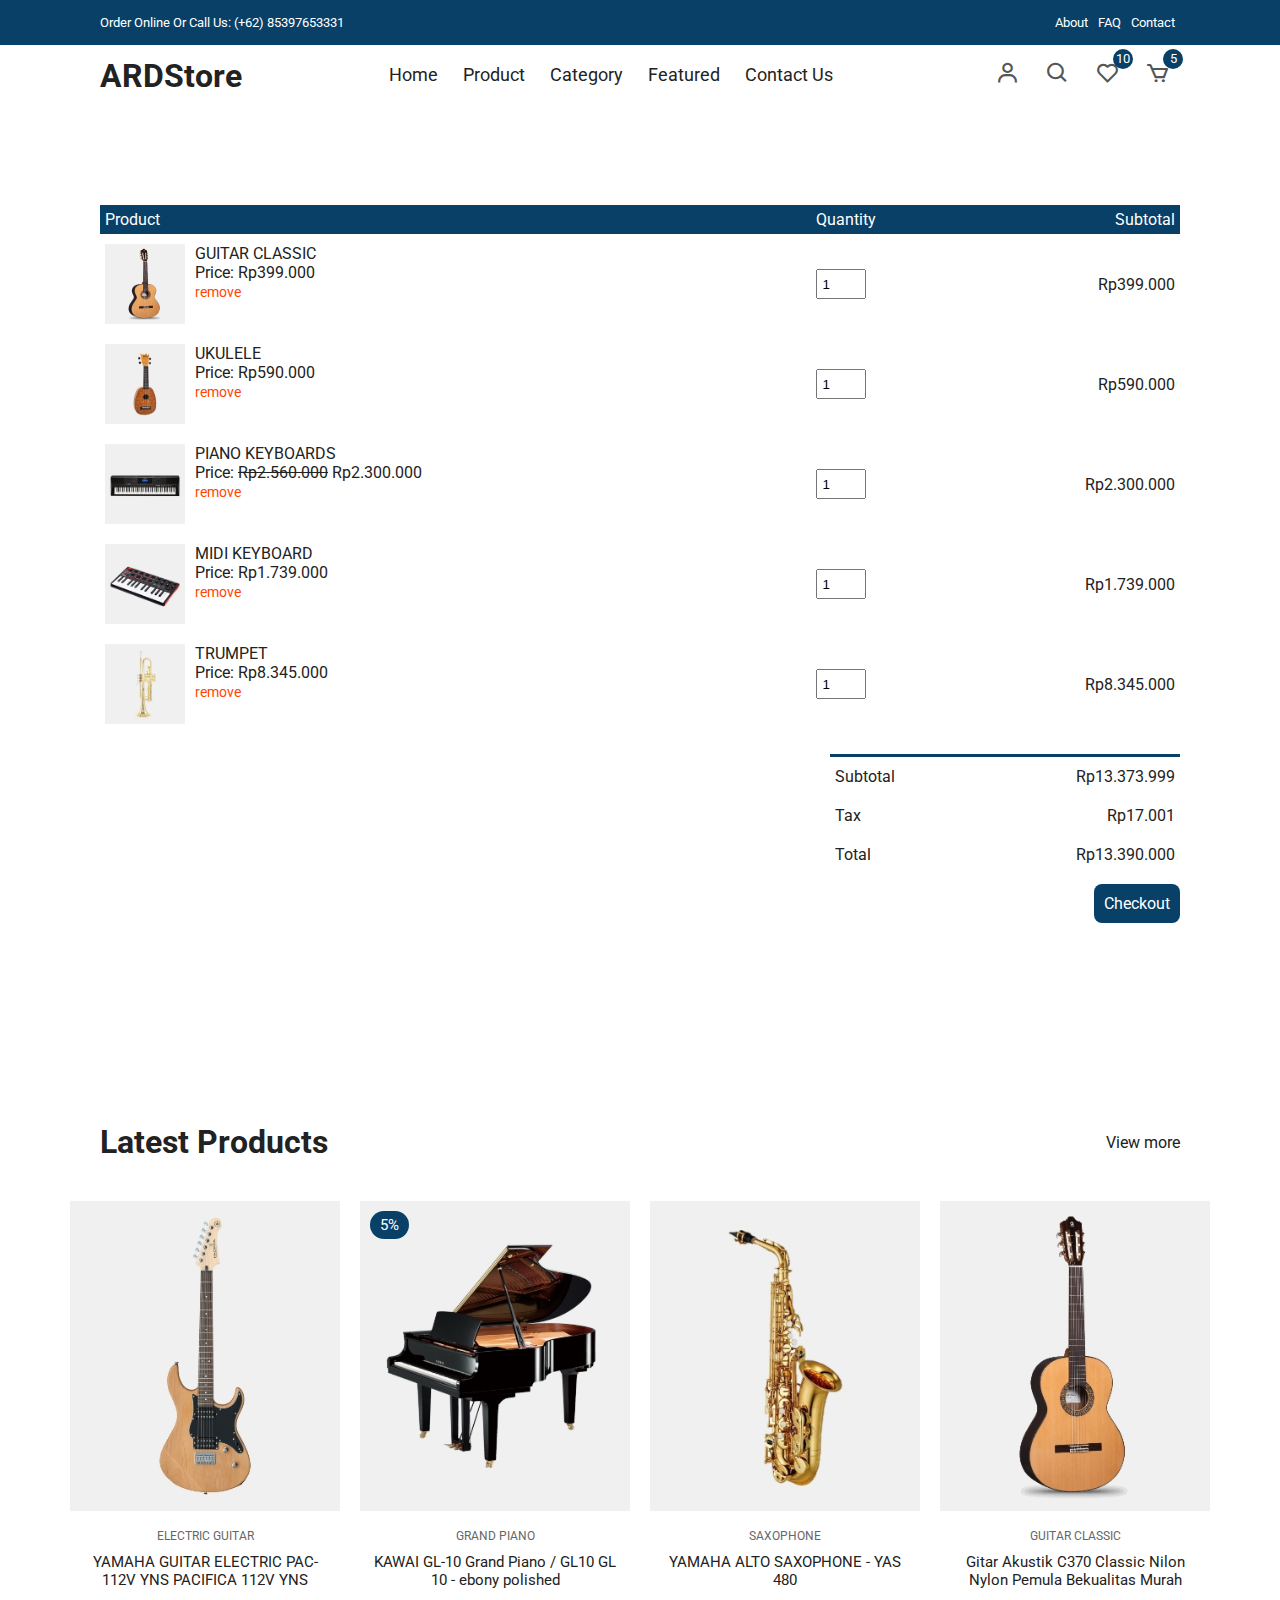
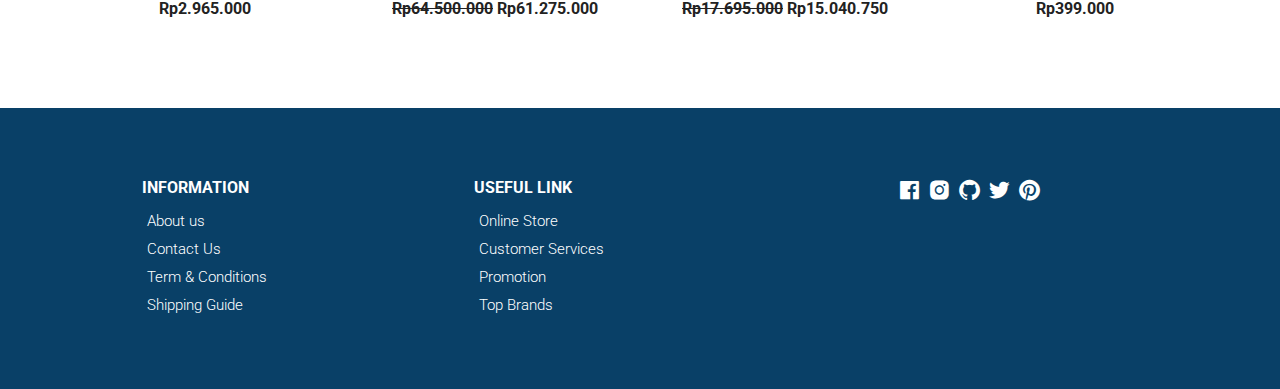
<file: cart.html>
<!DOCTYPE html>
<html lang="en">
  <head>
    <meta charset="UTF-8" />
    <meta name="viewport" content="width=device-width, initial-scale=1.0" />
    <title>Your Cart</title>

    <!-- Box icons -->
    <link
      rel="stylesheet"
      href="https://cdn.jsdelivr.net/npm/boxicons@latest/css/boxicons.min.css"
    />

    <!-- Custom StyleSheet -->
    <link rel="stylesheet" href="./css/styles.css" />

  </head>
  <body>

    <!-- Header -->

    <header class="header" id="header">

      <!-- Top Nav -->
      <div class="top-nav">
        <div class="container d-flex">
          <p>Order Online Or Call Us: (+62) 85397653331</p>
          <ul class="d-flex">
            <li><a href="#">About</a></li>
            <li><a href="#">FAQ</a></li>
            <li><a href="index.html">Contact</a></li>
          </ul>
        </div>
      </div>
      <div class="navigation">
      <div class="nav-center container d-flex">
        <a href="" class="logo"><h1>ARDStore</h1></a>
      
        <!-- Navbar -->
          <ul class="nav-list d-flex">
            <li class="nav-item">
              <a href="index.html" class="nav-link">Home</a>
            </li>
            <li class="nav-item">
              <a href="product.html" class="nav-link">Product</a>
            </li>
            <li class="nav-item">
            <a href="index.html" class="nav-link">Category</a>
            </li>
            <li class="nav-item">
              <a href="index.html" class="nav-link">Featured</a>
            </li>
            <li class="nav-item">
              <a href="index.html" class="nav-link">Contact Us</a>
            </li>

        <!-- Responsive Navbar Notif -->
            <li class="icons d-flex">
            <a href="login.html" class="icon">
              <i class="bx bx-user"></i>
            </a>
            <div class="icon">
              <i class="bx bx-search"></i>
            </div>
            <div class="icon">
              <i class="bx bx-heart"></i>
              <span class="d-flex">10</span>
            </div>
            <a href="cart.html" class="icon">
              <i class="bx bx-cart"></i>
              <span class="d-flex">5</span>
            </a>
          </li>
          </ul>

        <!-- Navbar Notif -->
          <div class="icons d-flex">
            <a href="login.html" class="icon">
              <i class="bx bx-user"></i>
            </a>
            <div class="icon">
              <i class="bx bx-search"></i>
            </div>
            <div class="icon">
              <i class="bx bx-heart"></i>
              <span class="d-flex">10</span>
            </div>
            <a href="cart.html" class="icon">
              <i class="bx bx-cart"></i>
              <span class="d-flex">5</span>
            </a>
          </div>

        <!-- Rensponsif Navbar Notif Pindah Ke Kiri -->
          <div class="hamburger">
            <i class="bx bx-menu-alt-left"></i>
          </div>
        </div>
      </div>



    <!-- Cart Items -->

    <div class="container cart">
      <table>
        <tr>
          <th>Product</th>
          <th>Quantity</th>
          <th>Subtotal</th>
        </tr>
        <tr>
          <td>
            <div class="cart-info">
              <img src="./images/product-2.jpg" alt="" />
              <div>
                <p>GUITAR CLASSIC</p>
                <span>Price: Rp399.000</span> <br />
                <a href="#">remove</a>
              </div>
            </div>
          </td>
          <td><input type="number" value="1" min="1" /></td>
          <td>Rp399.000</td>
        </tr>
        <tr>
          <td>
            <div class="cart-info">
              <img src="./images/product-3.jpg" alt="" />
              <div>
                <p>UKULELE</p>
                <span>Price: Rp590.000</span> <br />
                <a href="#">remove</a>
              </div>
            </div>
          </td>
          <td><input type="number" value="1" min="1" /></td>
          <td>Rp590.000</td>
        </tr>
        <tr>
          <td>
            <div class="cart-info">
              <img src="./images/product-4.jpg" alt="" />
              <div>
                <p>PIANO KEYBOARDS</p>
                <span>Price: <s>Rp2.560.000</s> Rp2.300.000</span> <br />
                <a href="#">remove</a>
              </div>
            </div>
          </td>
          <td><input type="number" value="1" min="1" /></td>
          <td>Rp2.300.000</td>
        </tr>
        <tr>
          <td>
            <div class="cart-info">
              <img src="./images/product-6.jpg" alt="" />
              <div>
                <p>MIDI KEYBOARD</p>
                <span>Price: Rp1.739.000</span> <br />
                <a href="#">remove</a>
              </div>
            </div>
          </td>
          <td><input type="number" value="1" min="1" /></td>
          <td>Rp1.739.000</td>
        </tr>
        <tr>
          <td>
            <div class="cart-info">
              <img src="./images/product-8.jpg" alt="" />
              <div>
                <p>TRUMPET</p>
                <span>Price: Rp8.345.000</span> <br />
                <a href="#">remove</a>
              </div>
            </div>
          </td>
          <td><input type="number" value="1" min="1" /></td>
          <td>Rp8.345.000</td>
        </tr>
      </table>
      <div class="total-price">
        <table>
          <tr>
            <td>Subtotal</td>
            <td>Rp13.373.999</td>
          </tr>
          <tr>
            <td>Tax</td>
            <td>Rp17.001</td>
          </tr>
          <tr>
            <td>Total</td>
            <td>Rp13.390.000</td>
          </tr>
        </table>
        <a href="#" class="checkout btn">Checkout</a>
      </div>
    </div>



    <!-- Latest Products -->

    <section class="section featured">
      <div class="top container">
        <h1>Latest Products</h1>
        <a href="#" class="view-more">View more</a>
      </div>
      <div class="product-center container">
        <div class="product-item">
          <div class="overlay">
            <a href="" class="product-thumb">
              <img src="./images/product-1.jpg" alt="" />
            </a>
          </div>
          <div class="product-info">
            <span>ELECTRIC GUITAR</span>
            <a href="productDetails.html">YAMAHA GUITAR ELECTRIC PAC-112V YNS PACIFICA 112V YNS</a>
            <h4>Rp2.965.000</h4>
          </div>
          <ul class="icons">
            <li><i class="bx bx-heart"></i></li>
            <li><i class="bx bx-search"></i></li>
            <li><i class="bx bx-cart"></i></li>
          </ul>
        </div>
        <div class="product-item">
          <div class="overlay">
            <a href="" class="product-thumb">
              <img src="./images/product-5.jpg" alt="" />
            </a>
            <span class="discount">5%</span>
          </div>
          <div class="product-info">
            <span>GRAND PIANO</span>
            <a href="">KAWAI GL-10 Grand Piano / GL10 GL 10 - ebony polished</a>
            <h4> <s>Rp64.500.000</s> Rp61.275.000</h4>
          </div>
          <ul class="icons">
            <li><i class="bx bx-heart"></i></li>
            <li><i class="bx bx-search"></i></li>
            <li><i class="bx bx-cart"></i></li>
          </ul>
        </div>
        <div class="product-item">
          <div class="overlay">
            <a href="" class="product-thumb">
              <img src="./images/product-7.jpg" alt="" />
            </a>
          </div>
          <div class="product-info">
            <span>SAXOPHONE</span>
            <a href="">YAMAHA ALTO SAXOPHONE - YAS 480</a>
            <h4> <s>Rp17.695.000</s> Rp15.040.750</h4>
          </div>
          <ul class="icons">
            <li><i class="bx bx-heart"></i></li>
            <li><i class="bx bx-search"></i></li>
            <li><i class="bx bx-cart"></i></li>
          </ul>
        </div>
        <div class="product-item">
          <div class="overlay">
            <a href="" class="product-thumb">
              <img src="./images/product-2.jpg" alt="" />
            </a>
          </div>
          <div class="product-info">
            <span>GUITAR CLASSIC</span>
            <a href="">Gitar Akustik C370 Classic Nilon Nylon Pemula Bekualitas Murah</a>
            <h4>Rp399.000</h4>
          </div>
          <ul class="icons">
            <li><i class="bx bx-heart"></i></li>
            <li><i class="bx bx-search"></i></li>
            <li><i class="bx bx-cart"></i></li>
          </ul>
        </div>
      </div>
    </section>



    <!-- Footer -->

    <footer class="footer">
      <div class="row">
        <div class="col d-flex">
          <h4>INFORMATION</h4>
          <a href="index.html">About us</a>
          <a href="index.html">Contact Us</a>
          <a href="index.html">Term & Conditions</a>
          <a href="index.html">Shipping Guide</a>
        </div>
        <div class="col d-flex">
          <h4>USEFUL LINK</h4>
          <a href="index.html">Online Store</a>
          <a href="index.html">Customer Services</a>
          <a href="index.html">Promotion</a>
          <a href="index.html">Top Brands</a>
        </div>
        <div class="col d-flex">
          <span><i class='bx bxl-facebook-square'></i></span>
          <span><i class='bx bxl-instagram-alt' ></i></span>
          <span><i class='bx bxl-github' ></i></span>
          <span><i class='bx bxl-twitter' ></i></span>
          <span><i class='bx bxl-pinterest' ></i></span>
        </div>
      </div>
    </footer>



    <!-- Script Responsive Header -->
    <script src="./js/index.js"></script>

  </body>
</html>
</file>
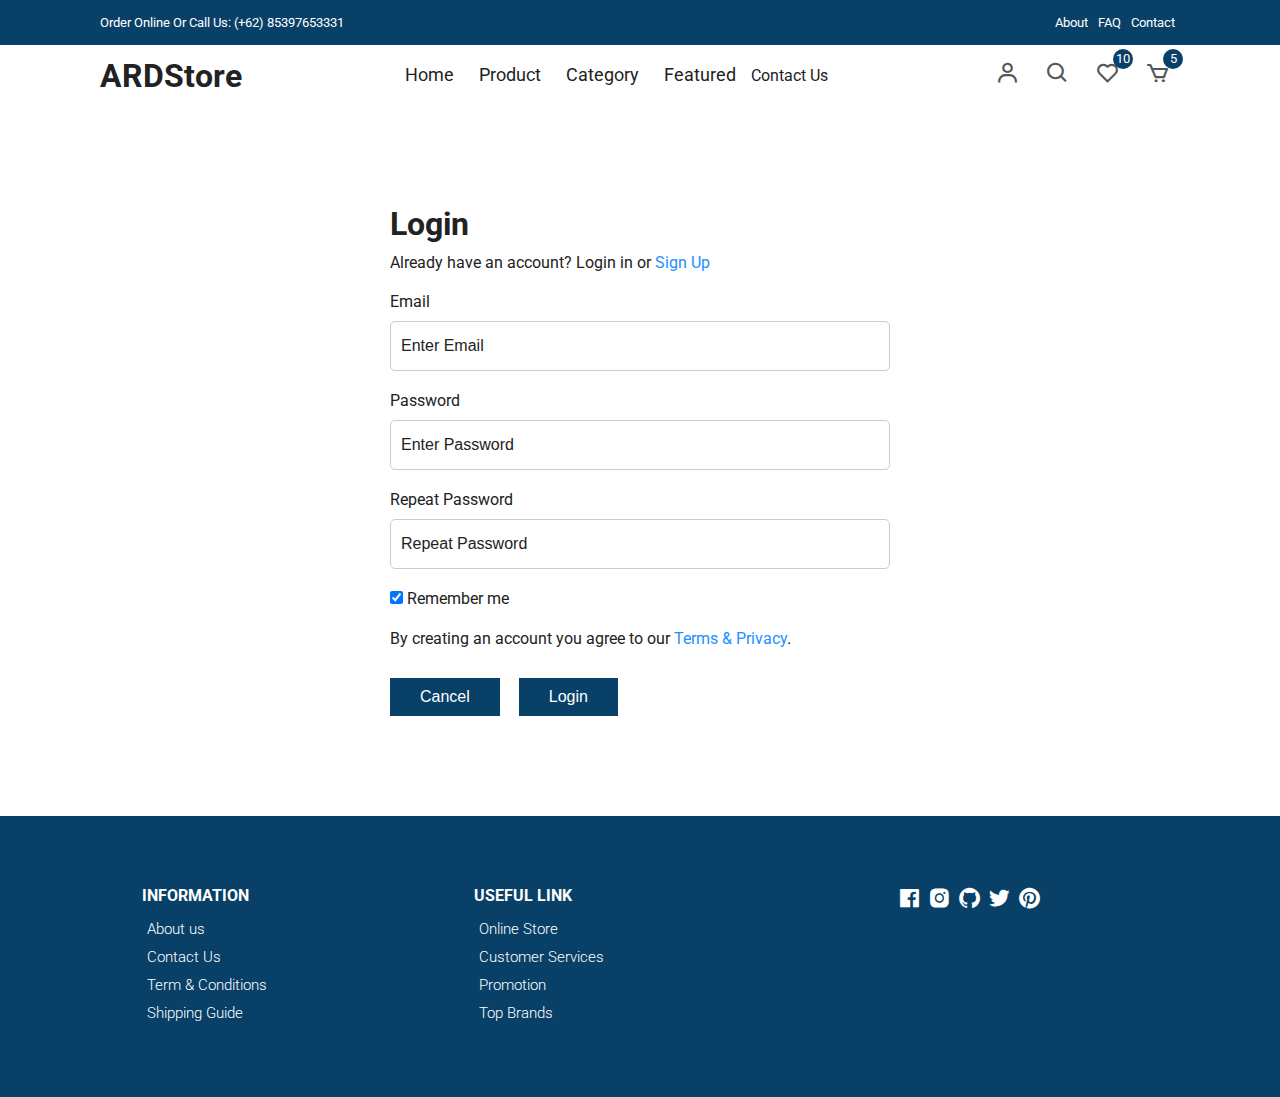
<file: login.html>
<!DOCTYPE html>
<html lang="en">
  <head>
    <meta charset="UTF-8" />
    <meta name="viewport" content="width=device-width, initial-scale=1.0" />
    <title>Login Account</title>

    <!-- Box icons -->
    <link
      rel="stylesheet"
      href="https://cdn.jsdelivr.net/npm/boxicons@latest/css/boxicons.min.css"
    />

    <!-- Custom StyleSheet -->
    <link rel="stylesheet" href="./css/styles.css" />

  </head>
  <body>
    
    <!-- Header -->

    <header class="header" id="header">

      <!-- Top Nav -->
      <div class="top-nav">
        <div class="container d-flex">
          <p>Order Online Or Call Us: (+62) 85397653331</p>
          <ul class="d-flex">
            <li><a href="#">About</a></li>
            <li><a href="#">FAQ</a></li>
            <li><a href="index.html">Contact</a></li>
          </ul>
        </div>
      </div>
      <div class="navigation">
      <div class="nav-center container d-flex">
        <a href="" class="logo"><h1>ARDStore</h1></a>
      
        <!-- Navbar -->
          <ul class="nav-list d-flex">
            <li class="nav-item">
              <a href="index.html" class="nav-link">Home</a>
            </li>
            <li class="nav-item">
              <a href="product.html" class="nav-link">Product</a>
            </li>
            <li class="nav-item">
            <a href="index.html" class="nav-link">Category</a>
            </li>
            <li class="nav-item">
              <a href="index.html" class="nav-link">Featured</a>
            </li>
            <li class="nav-item">
              <a href="index.html"nav-link">Contact Us</a>
            </li>

        <!-- Responsive Navbar Notif -->
            <li class="icons d-flex">
            <a href="login.html" class="icon">
              <i class="bx bx-user"></i>
            </a>
            <div class="icon">
              <i class="bx bx-search"></i>
            </div>
            <div class="icon">
              <i class="bx bx-heart"></i>
              <span class="d-flex">10</span>
            </div>
            <a href="cart.html" class="icon">
              <i class="bx bx-cart"></i>
              <span class="d-flex">5</span>
            </a>
          </li>
          </ul>

        <!-- Navbar Notif -->
          <div class="icons d-flex">
            <a href="login.html" class="icon">
              <i class="bx bx-user"></i>
            </a>
            <div class="icon">
              <i class="bx bx-search"></i>
            </div>
            <div class="icon">
              <i class="bx bx-heart"></i>
              <span class="d-flex">10</span>
            </div>
            <a href="cart.html" class="icon">
              <i class="bx bx-cart"></i>
              <span class="d-flex">5</span>
            </a>
          </div>

        <!-- Rensponsif Navbar Notif Pindah Ke Kiri -->
          <div class="hamburger">
            <i class="bx bx-menu-alt-left"></i>
          </div>
        </div>
      </div>



    <!-- Login -->
    
    <div class="container">
      <div class="login-form">
        <form action="">
          <h1>Login</h1>
          <p>
            Already have an account? Login in or
            <a href="signup.html">Sign Up</a>
          </p>

          <label for="email">Email</label>
          <input type="text" placeholder="Enter Email" name="email" required />

          <label for="psw">Password</label>
          <input
            type="password"
            placeholder="Enter Password"
            name="psw"
            required
          />

          <label for="psw-repeat">Repeat Password</label>
          <input
            type="password"
            placeholder="Repeat Password"
            name="psw-repeat"
            required
          />

          <label>
            <input
              type="checkbox"
              checked="checked"
              name="remember"
              style="margin-bottom: 15px"
            />
            Remember me
          </label>

          <p>
            By creating an account you agree to our
            <a href="#">Terms & Privacy</a>.
          </p>

          <div class="buttons">
            <button type="button" class="cancelbtn">Cancel</button>
            <button type="submit" class="signupbtn">Login</button>
          </div>
        </form>
      </div>
    </div>



    <!-- Footer -->

    <footer class="footer">
      <div class="row">
        <div class="col d-flex">
          <h4>INFORMATION</h4>
          <a href="index.html">About us</a>
          <a href="index.html">Contact Us</a>
          <a href="index.html">Term & Conditions</a>
          <a href="index.html">Shipping Guide</a>
        </div>
        <div class="col d-flex">
          <h4>USEFUL LINK</h4>
          <a href="index.html">Online Store</a>
          <a href="index.html">Customer Services</a>
          <a href="index.html">Promotion</a>
          <a href="index.html">Top Brands</a>
        </div>
        <div class="col d-flex">
          <span><i class='bx bxl-facebook-square'></i></span>
          <span><i class='bx bxl-instagram-alt' ></i></span>
          <span><i class='bx bxl-github' ></i></span>
          <span><i class='bx bxl-twitter' ></i></span>
          <span><i class='bx bxl-pinterest' ></i></span>
        </div>
      </div>
    </footer>


    <!-- Custom Script -->
    <script src="./js/index.js"></script>

  </body>
</html>
</file>
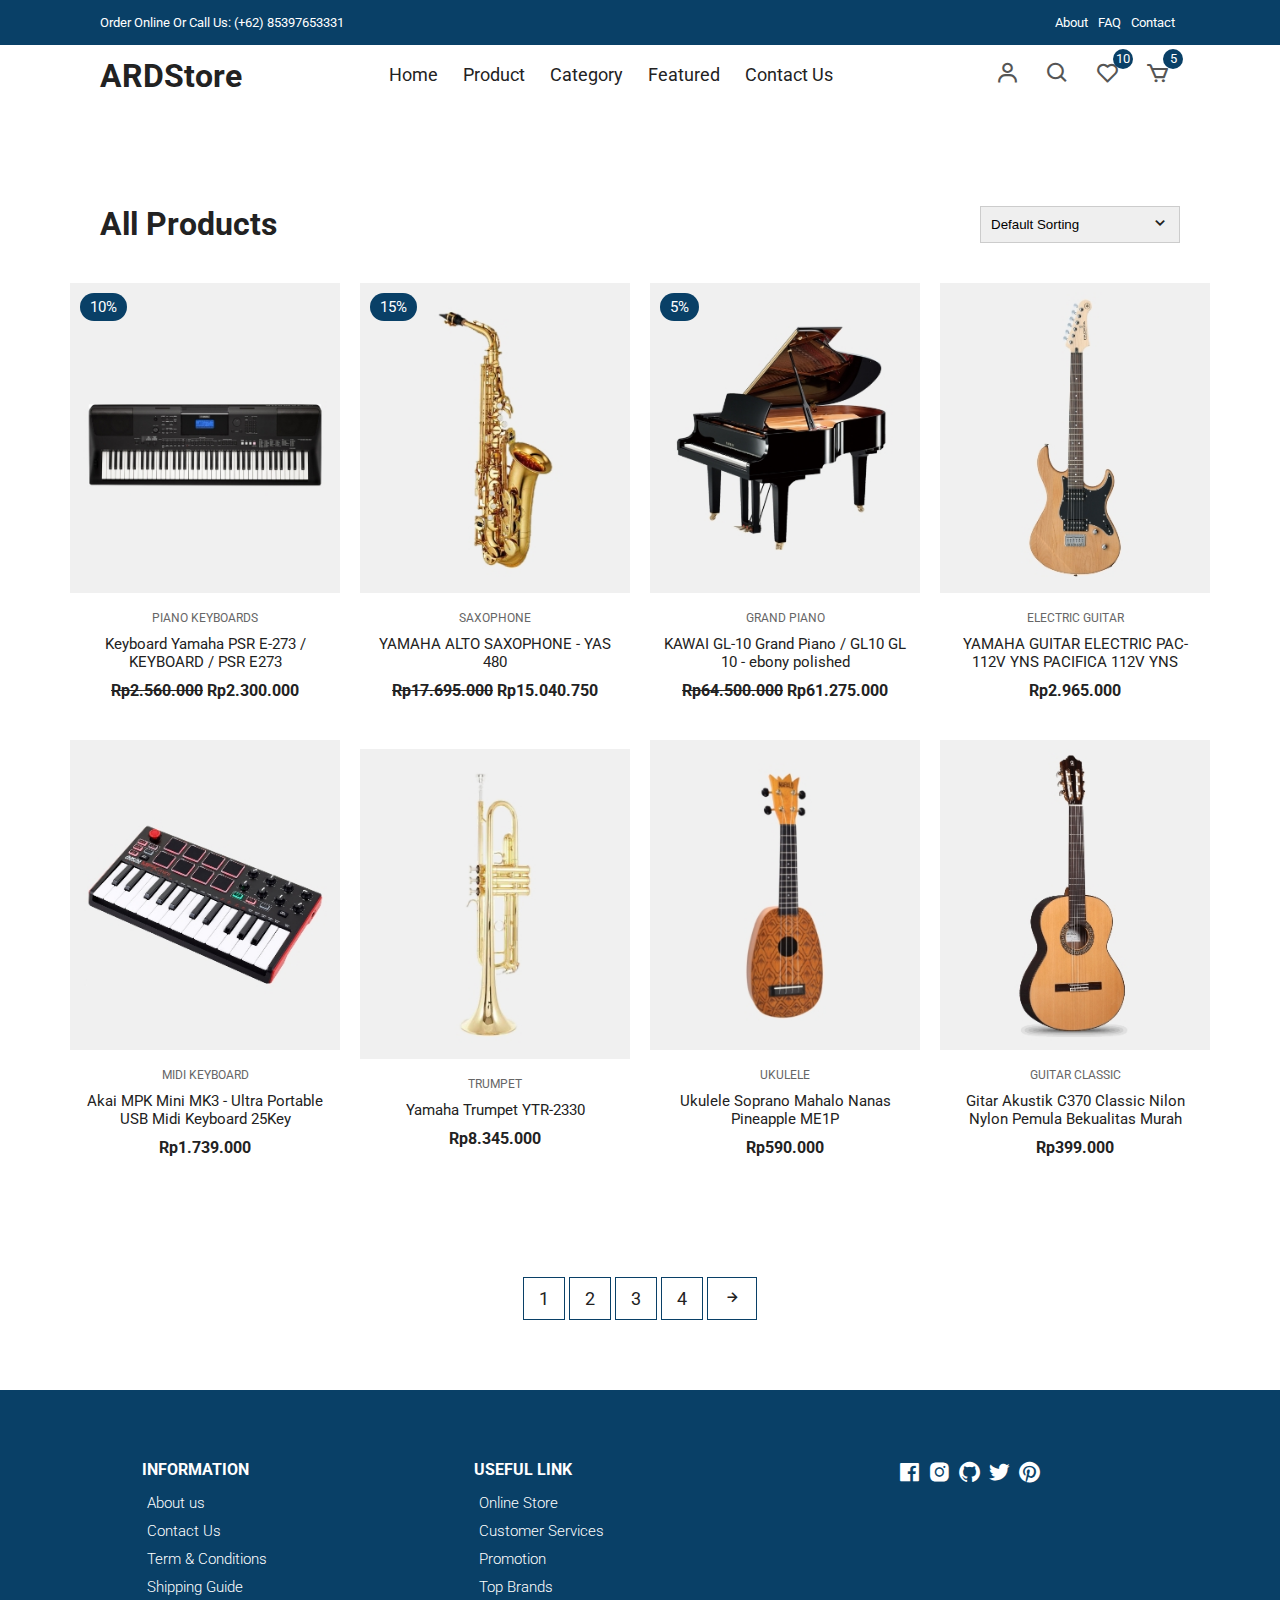
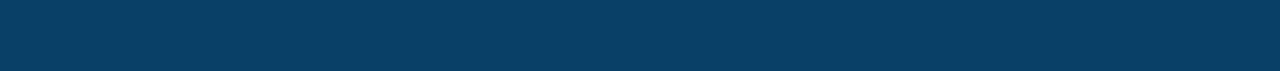
<file: product.html>
<!DOCTYPE html>
<html lang="en">
  <head>
    <meta charset="UTF-8" />
    <meta name="viewport" content="width=device-width, initial-scale=1.0" />
    <title>Product Us</title>

    <!-- Box icons -->
    <link
      rel="stylesheet"
      href="https://cdn.jsdelivr.net/npm/boxicons@latest/css/boxicons.min.css"
    />

    <!-- Custom StyleSheet -->
    <link rel="stylesheet" href="./css/styles.css" />

  </head>
  <body>
    
    <!-- Header -->

    <header class="header" id="header">

      <!-- Top Nav -->
      <div class="top-nav">
        <div class="container d-flex">
          <p>Order Online Or Call Us: (+62) 85397653331</p>
          <ul class="d-flex">
            <li><a href="#">About</a></li>
            <li><a href="#">FAQ</a></li>
            <li><a href="index.html">Contact</a></li>
          </ul>
        </div>
      </div>
      <div class="navigation">
      <div class="nav-center container d-flex">
        <a href="" class="logo"><h1>ARDStore</h1></a>
      
        <!-- Navbar -->
          <ul class="nav-list d-flex">
            <li class="nav-item">
              <a href="index.html" class="nav-link">Home</a>
            </li>
            <li class="nav-item">
              <a href="product.html" class="nav-link">Product</a>
            </li>
            <li class="nav-item">
            <a href="index.html" class="nav-link">Category</a>
            </li>
            <li class="nav-item">
              <a href="index.html" class="nav-link">Featured</a>
            </li>
            <li class="nav-item">
              <a href="index.html" class="nav-link">Contact Us</a>
            </li>

        <!-- Responsive Navbar Notif -->
            <li class="icons d-flex">
            <a href="login.html" class="icon">
              <i class="bx bx-user"></i>
            </a>
            <div class="icon">
              <i class="bx bx-search"></i>
            </div>
            <div class="icon">
              <i class="bx bx-heart"></i>
              <span class="d-flex">10</span>
            </div>
            <a href="cart.html" class="icon">
              <i class="bx bx-cart"></i>
              <span class="d-flex">5</span>
            </a>
          </li>
          </ul>

        <!-- Navbar Notif -->
          <div class="icons d-flex">
            <a href="login.html" class="icon">
              <i class="bx bx-user"></i>
            </a>
            <div class="icon">
              <i class="bx bx-search"></i>
            </div>
            <div class="icon">
              <i class="bx bx-heart"></i>
              <span class="d-flex">10</span>
            </div>
            <a href="cart.html" class="icon">
              <i class="bx bx-cart"></i>
              <span class="d-flex">5</span>
            </a>
          </div>

        <!-- Rensponsif Navbar Notif Pindah Ke Kiri -->
          <div class="hamburger">
            <i class="bx bx-menu-alt-left"></i>
          </div>
        </div>
      </div>



    <!-- All Products -->

    <section class="section all-products" id="products">
      <div class="top container">
        <h1>All Products</h1>
        <form>
          <select>
            <option value="1">Default Sorting</option>
            <option value="2">Sort By Price</option>
            <option value="3">Sort By Popularity</option>
            <option value="4">Sort By Sale</option>
            <option value="5">Sort By Rating</option>
          </select>
          <span><i class="bx bx-chevron-down"></i></span>
        </form>
      </div>
      <div class="product-center container">
        <div class="product-item">
          <div class="overlay">
            <a href="productDetails.html" class="product-thumb">
              <img src="./images/product-4.jpg" alt="" />
            </a>
            <span class="discount">10%</span>
          </div>
          <div class="product-info">
            <span>PIANO KEYBOARDS</span>
            <a href="">Keyboard Yamaha PSR E-273 / KEYBOARD / PSR E273</a>
            <h4> <s>Rp2.560.000</s> Rp2.300.000</h4>
          </div>
          <ul class="icons">
            <li><i class="bx bx-heart"></i></li>
            <li><i class="bx bx-search"></i></li>
            <li><i class="bx bx-cart"></i></li>
          </ul>
        </div>
        <div class="product-item">
          <div class="overlay">
            <a href="" class="product-thumb">
              <img src="./images/product-7.jpg" alt="" />
            </a>
            <span class="discount">15%</span>
          </div>
          <div class="product-info">
            <span>SAXOPHONE</span>
            <a href="">YAMAHA ALTO SAXOPHONE - YAS 480</a>
            <h4> <s>Rp17.695.000</s> Rp15.040.750</h4>
          </div>
          <ul class="icons">
            <li><i class="bx bx-heart"></i></li>
            <li><i class="bx bx-search"></i></li>
            <li><i class="bx bx-cart"></i></li>
          </ul>
        </div>
        <div class="product-item">
          <div class="overlay">
            <a href="" class="product-thumb">
              <img src="./images/product-5.jpg" alt="" />
            </a>
            <span class="discount">5%</span>
          </div>
          <div class="product-info">
            <span>GRAND PIANO</span>
            <a href="">KAWAI GL-10 Grand Piano / GL10 GL 10 - ebony polished</a>
            <h4> <s>Rp64.500.000</s> Rp61.275.000</h4>
          </div>
          <ul class="icons">
            <li><i class="bx bx-heart"></i></li>
            <li><i class="bx bx-search"></i></li>
            <li><i class="bx bx-cart"></i></li>
          </ul>
        </div>
        <div class="product-item">
          <div class="overlay">
            <a href="" class="product-thumb">
              <img src="./images/product-1.jpg" alt="" />
            </a>
          </div>
          <div class="product-info">
            <span>ELECTRIC GUITAR</span>
            <a href="productDetails.html">YAMAHA GUITAR ELECTRIC PAC-112V YNS PACIFICA 112V YNS</a>
            <h4>Rp2.965.000</h4>
          </div>
          <ul class="icons">
            <li><i class="bx bx-heart"></i></li>
            <li><i class="bx bx-search"></i></li>
            <li><i class="bx bx-cart"></i></li>
          </ul>
        </div>
        <div class="product-item">
          <div class="overlay">
            <a href="" class="product-thumb">
              <img src="./images/product-6.jpg" alt="" />
            </a>
          </div>
          <div class="product-info">
            <span>MIDI KEYBOARD</span>
            <a href="">Akai MPK Mini MK3 - Ultra Portable USB Midi Keyboard 25Key</a>
            <h4>Rp1.739.000</h4>
          </div>
          <ul class="icons">
            <li><i class="bx bx-heart"></i></li>
            <li><i class="bx bx-search"></i></li>
            <li><i class="bx bx-cart"></i></li>
          </ul>
        </div>
        <div class="product-item">
          <div class="overlay">
            <a href="" class="product-thumb">
              <img src="./images/product-8.jpg" alt="" />
            </a>
          </div>
          <div class="product-info">
            <span>TRUMPET</span>
            <a href="">Yamaha Trumpet YTR-2330</a>
            <h4>Rp8.345.000</h4>
          </div>
          <ul class="icons">
            <li><i class="bx bx-heart"></i></li>
            <li><i class="bx bx-search"></i></li>
            <li><i class="bx bx-cart"></i></li>
          </ul>
        </div>
        <div class="product-item">
          <div class="overlay">
            <a href="" class="product-thumb">
              <img src="./images/product-3.jpg" alt="" />
            </a>
          </div>
          <div class="product-info">
            <span>UKULELE</span>
            <a href="">Ukulele Soprano Mahalo Nanas Pineapple ME1P </a>
            <h4>Rp590.000</h4>
          </div>
          <ul class="icons">
            <li><i class="bx bx-heart"></i></li>
            <li><i class="bx bx-search"></i></li>
            <li><i class="bx bx-cart"></i></li>
          </ul>
        </div>
        <div class="product-item">
          <div class="overlay">
            <a href="" class="product-thumb">
              <img src="./images/product-2.jpg" alt="" />
            </a>
          </div>
          <div class="product-info">
            <span>GUITAR CLASSIC</span>
            <a href="">Gitar Akustik C370 Classic Nilon Nylon Pemula Bekualitas Murah</a>
            <h4>Rp399.000</h4>
          </div>
          <ul class="icons">
            <li><i class="bx bx-heart"></i></li>
            <li><i class="bx bx-search"></i></li>
            <li><i class="bx bx-cart"></i></li>
          </ul>
        </div>
      </div>

      <!-- Next Page -->
    </section>
    <section class="pagination">
      <div class="container">
        <span>1</span> <span>2</span> <span>3</span> <span>4</span>
        <span><i class="bx bx-right-arrow-alt"></i></span>
      </div>
    </section>



    <!-- Footer -->

    <footer class="footer">
      <div class="row">
        <div class="col d-flex">
          <h4>INFORMATION</h4>
          <a href="index.html">About us</a>
          <a href="index.html">Contact Us</a>
          <a href="index.html">Term & Conditions</a>
          <a href="index.html">Shipping Guide</a>
        </div>
        <div class="col d-flex">
          <h4>USEFUL LINK</h4>
          <a href="index.html">Online Store</a>
          <a href="index.html">Customer Services</a>
          <a href="index.html">Promotion</a>
          <a href="index.html">Top Brands</a>
        </div>
        <div class="col d-flex">
          <span><i class='bx bxl-facebook-square'></i></span>
          <span><i class='bx bxl-instagram-alt' ></i></span>
          <span><i class='bx bxl-github' ></i></span>
          <span><i class='bx bxl-twitter' ></i></span>
          <span><i class='bx bxl-pinterest' ></i></span>
        </div>
      </div>
    </footer>


    <!-- Custom Script -->
    <script src="./js/index.js"></script>

  </body>
</html>
</file>
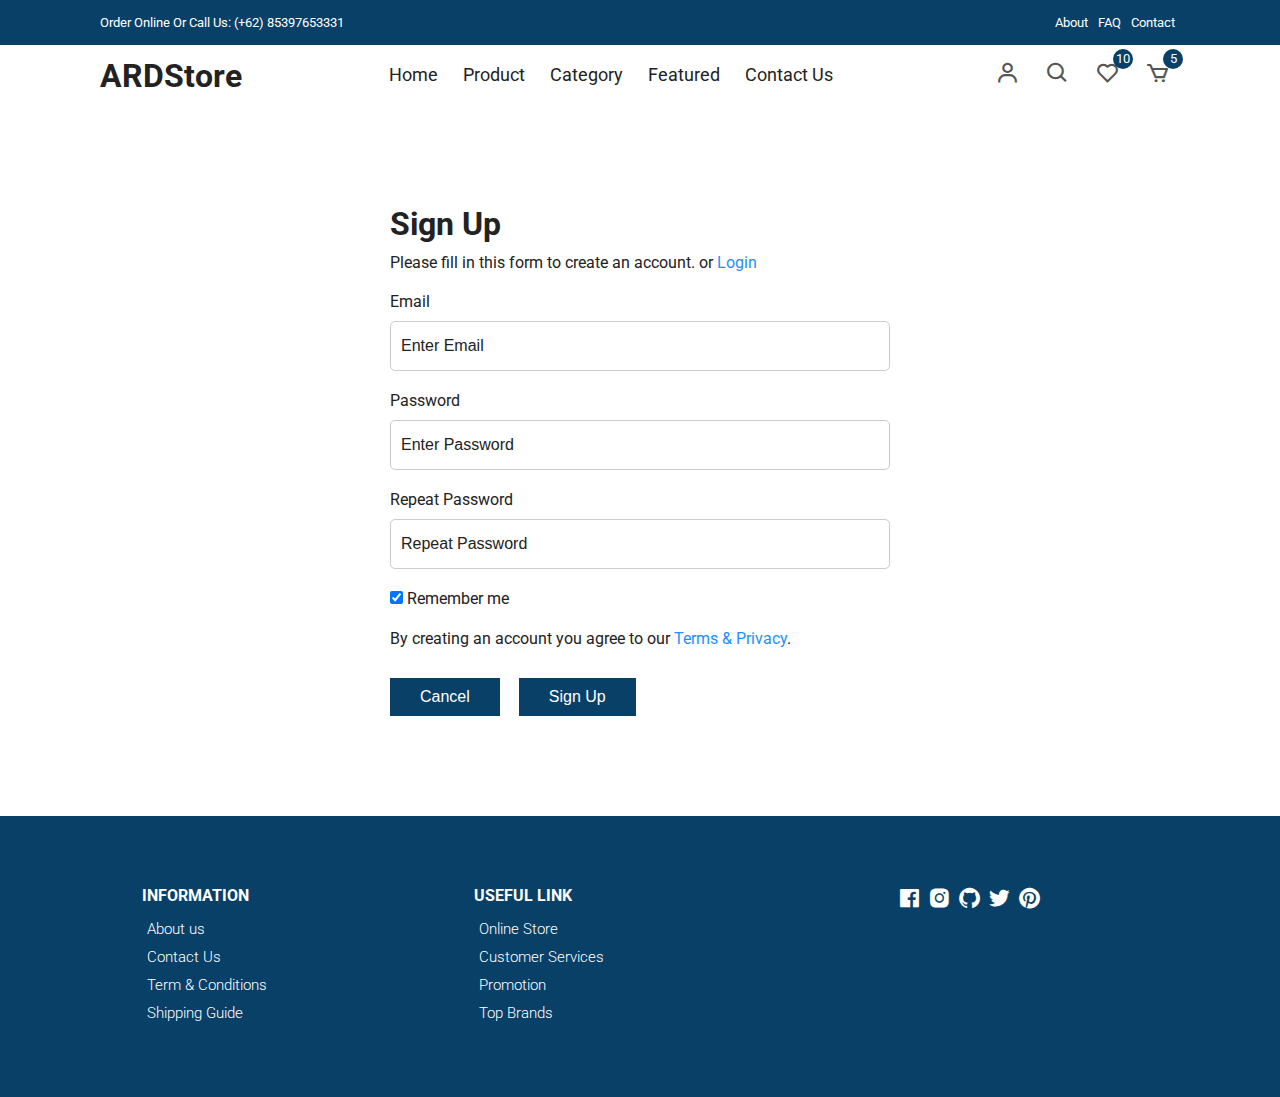
<file: signup.html>
<!DOCTYPE html>
<html lang="en">
  <head>
    <meta charset="UTF-8" />
    <meta name="viewport" content="width=device-width, initial-scale=1.0" />
    <title>Sign-Up Account</title>

    <!-- Box icons -->
    <link
      rel="stylesheet"
      href="https://cdn.jsdelivr.net/npm/boxicons@latest/css/boxicons.min.css"
    />

    <!-- Custom StyleSheet -->
    <link rel="stylesheet" href="./css/styles.css" />

  </head>
  <body>
    
    <!-- Header -->

    <header class="header" id="header">

      <!-- Top Nav -->
      <div class="top-nav">
        <div class="container d-flex">
          <p>Order Online Or Call Us: (+62) 85397653331</p>
          <ul class="d-flex">
            <li><a href="#">About</a></li>
            <li><a href="#">FAQ</a></li>
            <li><a href="index.html">Contact</a></li>
          </ul>
        </div>
      </div>
      <div class="navigation">
      <div class="nav-center container d-flex">
        <a href="" class="logo"><h1>ARDStore</h1></a>
      
        <!-- Navbar -->
          <ul class="nav-list d-flex">
            <li class="nav-item">
              <a href="index.html" class="nav-link">Home</a>
            </li>
            <li class="nav-item">
              <a href="product.html" class="nav-link">Product</a>
            </li>
            <li class="nav-item">
            <a href="index.html" class="nav-link">Category</a>
            </li>
            <li class="nav-item">
              <a href="index.html" class="nav-link">Featured</a>
            </li>
            <li class="nav-item">
              <a href="index.html" class="nav-link">Contact Us</a>
            </li>

        <!-- Responsive Navbar Notif -->
            <li class="icons d-flex">
            <a href="login.html" class="icon">
              <i class="bx bx-user"></i>
            </a>
            <div class="icon">
              <i class="bx bx-search"></i>
            </div>
            <div class="icon">
              <i class="bx bx-heart"></i>
              <span class="d-flex">10</span>
            </div>
            <a href="cart.html" class="icon">
              <i class="bx bx-cart"></i>
              <span class="d-flex">5</span>
            </a>
          </li>
          </ul>

        <!-- Navbar Notif -->
          <div class="icons d-flex">
            <a href="login.html" class="icon">
              <i class="bx bx-user"></i>
            </a>
            <div class="icon">
              <i class="bx bx-search"></i>
            </div>
            <div class="icon">
              <i class="bx bx-heart"></i>
              <span class="d-flex">10</span>
            </div>
            <a href="cart.html" class="icon">
              <i class="bx bx-cart"></i>
              <span class="d-flex">5</span>
            </a>
          </div>

        <!-- Rensponsif Navbar Notif Pindah Ke Kiri -->
          <div class="hamburger">
            <i class="bx bx-menu-alt-left"></i>
          </div>
        </div>
      </div>



    <!-- Login -->

    <div class="container">
      <div class="login-form">
        <form action="">
          <h1>Sign Up</h1>
          <p>
            Please fill in this form to create an account. or
            <a href="login.html">Login</a>
          </p>

          <label for="email">Email</label>
          <input type="text" placeholder="Enter Email" name="email" required />

          <label for="psw">Password</label>
          <input
            type="password"
            placeholder="Enter Password"
            name="psw"
            required
          />

          <label for="psw-repeat">Repeat Password</label>
          <input
            type="password"
            placeholder="Repeat Password"
            name="psw-repeat"
            required
          />

          <label>
            <input
              type="checkbox"
              checked="checked"
              name="remember"
              style="margin-bottom: 15px"
            />
            Remember me
          </label>

          <p>
            By creating an account you agree to our
            <a href="#">Terms & Privacy</a>.
          </p>

          <div class="buttons">
            <button type="button" class="cancelbtn">Cancel</button>
            <button type="submit" class="signupbtn">Sign Up</button>
          </div>
        </form>
      </div>
    </div>



    <!-- Footer -->

    <footer class="footer">
      <div class="row">
        <div class="col d-flex">
          <h4>INFORMATION</h4>
          <a href="index.html">About us</a>
          <a href="index.html">Contact Us</a>
          <a href="index.html">Term & Conditions</a>
          <a href="index.html">Shipping Guide</a>
        </div>
        <div class="col d-flex">
          <h4>USEFUL LINK</h4>
          <a href="index.html">Online Store</a>
          <a href="index.html">Customer Services</a>
          <a href="index.html">Promotion</a>
          <a href="index.html">Top Brands</a>
        </div>
        <div class="col d-flex">
          <span><i class='bx bxl-facebook-square'></i></span>
          <span><i class='bx bxl-instagram-alt' ></i></span>
          <span><i class='bx bxl-github' ></i></span>
          <span><i class='bx bxl-twitter' ></i></span>
          <span><i class='bx bxl-pinterest' ></i></span>
        </div>
      </div>
    </footer>


    <!-- Custom Script -->
    <script src="./js/index.js"></script>

  </body>
</html>
</file>
<file: css/styles.css>
/* Fonts */
@import url('https://fonts.googleapis.com/css2?family=Roboto:wght@100;300;400;500;700&display=swap');

/* Variabel Warna */
:root {
  --white: #fff;
  --black: #222;
  --blue : #094067;
  --blue1: #3da9fc;
  --grey1: #f0f0f0;
  --grey2: #e9d7d3;
  --red  : #ef4565;
}

/* Basic HTML */
*,
*::before,
*::after {
  margin: 0;
  padding: 0;
  box-sizing: inherit;
}

html {
  box-sizing: border-box;
  font-size: 62.5%;
}

body {
  font-family: 'Roboto', sans-serif;
  font-size: 1.6rem;
  background-color: var(--white);
  color: var(--black);
  font-weight: 400;
  font-style: normal;
}

a {
  text-decoration: none;
  color: var(--black);
}

li {
  list-style: none;
}

.container {
  max-width: 114rem;
  margin: 0 auto;
  padding: 0 3rem;
}

.d-flex {
  display: flex;
  align-items: center;
}



/* 
=================
Header
=================
*/

.header {
  position: relative;
  min-height: 100vh;
  overflow-x: hidden;
}

.top-nav {
  background-color: var(--blue);
  font-size: 1.3rem;
  color: var(--white);
}

.top-nav div {
  justify-content: space-between;
  height: 4.5rem;
}

.top-nav a {
  color: var(--white);
  padding: 0 0.5rem;
}

.top-nav a:hover {
  color: var(--blue1);
  transition: all .5s ease-in-out;
}

/* 
=================
Navigation
=================
*/

.navigation {
  height: 6rem;
  line-height: 6rem;
}

.nav-center {
  justify-content: space-between;
}

.nav-list .icons {
  display: none;
}

.nav-center .nav-item:not(:last-child) {
  margin-right: 0.5rem;
}

.nav-center .nav-link {
  font-size: 1.8rem;
  padding: 1rem;
}

.nav-center .nav-link:hover {
  color: var(--red);
  transition: all .3s ease-in-out;
}

.nav-center .hamburger {
  display: none;
  font-size: 2.3rem;
  color: var(--black);
  cursor: pointer;
}

/*
======================
Navbar Icons
======================
*/

.icon {
  cursor: pointer;
  font-size: 2.5rem;
  padding: 0 1rem;
  color: #555;
  position: relative;
}

.icon:not(:last-child) {
  margin-right: 0.5rem;
}

.icon span {
  position: absolute;
  top: 3px;
  right: -3px;
  background-color: var(--blue);
  color: var(--white);
  border-radius: 50%;
  font-size: 1.3rem;
  height: 2rem;
  width: 2rem;
  justify-content: center;
}

/*
======================
Navbar Media Query
======================
*/

@media only screen and (max-width: 768px) {
  .nav-list {
    position: fixed;
    top: 12%;
    left: -35rem;
    flex-direction: column;
    align-items: flex-start;
    box-shadow: 5px 5px 10px rgba(0, 0, 0, 0.2);
    background-color: white;
    height: 100%;
    width: 0%;
    max-width: 35rem;
    z-index: 100;
    transition: all 400ms ease-in-out;
  }

  .nav-list.open {
    left: 0;
    width: 100%;
  }

  .nav-list .nav-item {
    margin: 0 0 1rem 0;
    width: 100%;
  }

  .nav-list .nav-link {
    font-size: 2rem;
    color: var(--black);
  }

  .nav-center .hamburger {
    display: block;
    color: var(--black);
    font-size: 3rem;
  }

  .icons {
    display: none;
  }

  .nav-list .icons {
    display: flex;
  }

  .top-nav ul {
    display: none;
  }

  .top-nav div {
    justify-content: center;
    height: 3rem;
  }
}



/* 
=================
Hero Area
=================
*/

.hero,
.hero .glide__slides {
  background-color: var(--grey2);
  position: relative;
  height: calc(100vh - 6rem);
  margin: 0 4rem;
  overflow: hidden;
  border-radius: 5px;
}

.hero .center {
  display: flex;
  align-items: center;
  justify-content: center;
  position: relative;
  height: 100%;
  padding-top: 3rem;
}

.hero .left {
  position: absolute;
  top: 0%;
  left: 25rem;
  opacity: 0;
  transition: all 1000ms ease-in-out;
}

.hero .left h1 {
  font-size: 5rem;
  margin: 1rem 0;
}

.hero .left p {
  font-size: 1.6rem;
  margin-bottom: 1rem;
}

.hero .left .hero-btn {
  display: inline-block;
  padding: 1rem 3rem;
  font-size: 1.6rem;
  margin-top: 1rem;
  background-color: var(--blue);
  color: white;
  border-radius: 8px;
}

.hero .left .hero-btn:hover {
  display: inline-block;
  padding: 1rem 3rem;
  font-size: 1.6rem;
  margin-top: 1rem;
  background-color: var(--blue1);
  color: var(--white);
  border-radius: 8px;
  transition: all .3s ease-in-out;
}

.hero .right {
  flex: 0 0 50%;
  height: 100%;
  position: relative;
  text-align: center;
}

.hero .right img {
  position: absolute;
  width: 55rem;
  opacity: 0;
  transition: all 1000ms ease-in-out;
}

.center .right img.img1 {
  width: 85%;
  right: -25%;
  bottom: -50%;
}

.center .right img.img2 {
  width: 90%;
  right: -40%;
  bottom: -40%;
}

.glide__slide--active .center .right img {
  bottom: -3%;
  opacity: 1;
}

.glide__slide--active .left {
  opacity: 1;
  top: 35%;
}

/*
======================
Hero Media Query
======================
*/

@media only screen and (max-width: 1500px) {
  .hero .left {
    left: 0;
  }
}
@media only screen and (max-width: 999px) {
  .glide__slide--active .left {
    top: 15%;
  }

  .center .right img.img1 {
    width: 90%;
  }

  .center .right img.img2 {
    width: 100%;
  }
}

@media only screen and (max-width: 567px) {
  .center .right img.img1 {
    width: 30rem;
  }

  .center .right img.img2 {
    width: 33rem;
  }

  .hero,
  .hero .glide__slides {
    margin: 0;
    padding: 0 3rem;
  }

  .hero .left h1 {
    font-size: 3rem;
  }

  .hero .left span {
    font-size: 1.4rem;
  }
  .hero .left p {
    font-size: 1.5rem;
    width: 80%;
  }
}



/*
======================
Category Area
======================
*/
.section {
  padding: 10rem 0 5rem 0;
  overflow: hidden;
}

.category h1 {
  display: flex;
  justify-content: center;
  padding: 10px 0px 50px 0px;
  font-style:italic;
}
.cat-center {
  display: flex;
  align-items: center;
  justify-content: center;
  max-width: 114rem;
  margin: auto;
  padding: 0 3rem;
  padding-bottom: 130px;
}

.cat-center .cat {
  max-width: 37rem;
  height: 25rem;
  overflow: hidden;
  position: relative;
  cursor: pointer;
  text-align: center;
}

.cat-center .cat:not(:last-child) {
  margin-right: 3rem;
}

.cat-center .cat img {
  width: 36.5rem;
  height: 100%;
  margin: auto;
  object-fit: cover;
  transition: all 2s ease;
}

.cat-center .cat:hover img {
  transform: scale(1.1);
}

.cat-center .cat div {
  position: absolute;
  bottom: 15%;
  left: 50%;
  transform: translateX(-50%);
  background-color: var(--white);
  width: 18rem;
  height: 5rem;
  line-height: 5rem;
  text-align: center;
  font-size: 2rem;
  font-weight: 500;
}

/*
======================
Category Media Query
======================
*/

@media only screen and (max-width: 1200px) {
  .cat-center .cat img {
    width: 30rem;
  }
}

@media only screen and (max-width: 967px) {
  .cat-center .cat {
    max-width: 25rem;
    height: 20rem;
  }

  .cat-center .cat img {
    width: 25rem;
  }
}

@media only screen and (max-width: 768px) {
  .section {
    padding: 5rem 0;
  }

  .cat-center {
    flex-direction: column;
    padding: 3rem;
  }

  .cat-center .cat {
    max-width: 100%;
    height: 30rem;
  }

  .cat-center .cat:not(:last-child) {
    margin-right: 0rem;
    margin-bottom: 5rem;
  }

  .cat-center .cat img {
    width: 100%;
  }
}



/*
======================
New Arrival Area
======================
*/

.title {
  text-align: center;
  margin-bottom: 5rem;
}

.title h1 {
  font-size: 3rem;
  text-transform: uppercase;
  margin-bottom: 1rem;
  font-weight: 500;
}

.product-center {
  display: flex;
  align-items: center;
  justify-content: center;
  flex-wrap: wrap;
  max-width: 120rem;
  margin: 0 auto;
  padding: 0 2rem;
}

.product-item {
  position: relative;
  width: 27rem;
  margin: 0 auto;
  margin-bottom: 3rem;
}

.product-thumb img {
  width: 100%;
  height: 31rem;
  object-fit: cover;
  transition: all 500ms linear;
}

.product-info {
  padding: 1rem;
  text-align: center;
}

.product-info span {
  display: inline-block;
  font-size: 1.2rem;
  color: #666;
  margin-bottom: 1rem;
}

.product-info a {
  font-size: 1.5rem;
  display: block;
  margin-bottom: 1rem;
  transition: all 300ms ease;
}

.product-info a:hover {
  color: var(--blue);
}

.product-item .icons {
  position: absolute;
  left: 50%;
  top: 35%;
  transform: translateX(-50%);
  display: flex;
  align-items: center;
}

.product-item .icons li {
  background-color: var(--white);
  text-align: center;
  padding: 1rem 1.5rem;
  font-size: 2.3rem;
  cursor: pointer;
  transition: 300ms ease-out;
  transform: translateY(20px);
  visibility: hidden;
  opacity: 0;
}

.product-item .icons li:first-child {
  transition-delay: 0.1s;
}

.product-item .icons li:nth-child(2) {
  transition-delay: 0.2s;
}

.product-item .icons li:nth-child(3) {
  transition-delay: 0.3s;
}

.product-item:hover .icons li {
  visibility: visible;
  opacity: 1;
  transform: translateY(0);
}

.product-item .icons li:not(:last-child) {
  margin-right: 0.5rem;
}

.product-item .icons li:hover {
  background-color: var(--blue);
  color: var(--white);
}

.product-item .overlay {
  position: relative;
  overflow: hidden;
  cursor: pointer;
  width: 100%;
}

.product-item .overlay::after {
  content: '';
  position: absolute;
  top: 0;
  left: 0;
  width: 100%;
  height: 100%;
  background-color: rgba(0, 0, 0, 0.5);
  visibility: hidden;
  opacity: 0;
  transition: 300ms ease-out;
}

.product-item:hover .overlay::after {
  visibility: visible;
  opacity: 1;
}

.product-item:hover .product-thumb img {
  transform: scale(1.1);
}

.product-item .discount {
  position: absolute;
  top: 1rem;
  left: 1rem;
  background-color: var(--blue);
  padding: 0.5rem 1rem;
  color: var(--white);
  border-radius: 2rem;
  font-size: 1.5rem;
}

/*
======================
New Arrival Media Query
======================
*/

@media only screen and (max-width: 567px) {
  .product-center {
    max-width: 100%;
    padding: 0 1rem;
  }

  .product-item {
    width: 40%;
    margin-bottom: 3rem;
  }

  .product-thumb img {
    height: 20rem;
  }

  .product-item {
    margin-right: 2rem;
  }

  .product-item .icons li {
    padding: 0.5rem 1rem;
    font-size: 1.8rem;
  }
}



/*
======================
Banner Promo Area
======================
*/

.banner {
  position: relative;
  background-color: var(--grey2);
  padding: 14rem 20%;
}

.banner .right img {
  position: absolute;
  bottom: 0;
  right: 10%;
  width: 75rem;
}

.banner .trend,
.banner p {
  display: block;
  font-size: 2rem;
  font-weight: 300;
  margin-bottom: 1.5rem;
}

.banner h1 {
  font-size: 5.4rem;
  color: var(--black);
  margin-bottom: 1.5rem;
}

.banner .btn {
  display: inline-block;
  margin-top: 2rem;
}

.left a:hover {
  background-color: var(--blue1);
  color: var(--white);
  transition: all 300ms;
}

/*
======================
Banner Promo Media Query
======================
*/

@media only screen and (max-width: 1500px) {
  .banner {
    padding: 14rem;
  }

  .banner .right img {
    right: 3rem;
    width: 70rem;
  }
}

@media only screen and (max-width: 996px) {
  .banner {
    padding: 8rem 2rem;
  }

  .banner .trend,
  .banner p {
    font-size: 1.5rem;
  }

  .banner h1 {
    font-size: 4rem;
  }

  .banner .right img {
    right: -6%;
    width: 50rem;
  }
}

@media only screen and (max-width: 768px) {
  .banner {
    display: grid;
    grid-template-columns: 1fr;
    height: 80vh;
  }

  .banner .left {
    width: 100%;
    margin-bottom: 3rem;
  }

  .banner .right {
    flex: 0 0 50%;
  }

  .banner .right img {
    right: 0;
    width: 50rem;
    left: 50%;
    transform: translateX(-50%);
  }
}

@media only screen and (max-width: 567px) {
  .banner {
    padding: 8rem 5rem;
  }

  .banner .trend,
  .banner p {
    font-size: 1.3rem;
    margin-bottom: 1rem;
  }

  .banner h1 {
    font-size: 3rem;
    margin-bottom: 1rem;
  }

  .banner .btn {
    padding: 0.8rem 1.7rem;
    font-size: 1.4rem;
  }

  .banner .right img {
    width: 45rem;
  }
}



/*
======================
Contact Area
======================
*/

.contact {
  background-color: var(--black);
  color: var(--white);
  padding: 10rem 20rem;
}

.contact .row {
  display: grid;
  grid-template-columns: 1fr 1fr;
  align-items: center;
}

.contact .row .col h2 {
  margin-bottom: 1.5rem;
}

.contact .row .col p {
  width: 70%;
  margin-bottom: 2rem;
}

.btn-1 {
  background-color: var(--blue);
  color: var(--white);
  display: inline-block;
  border-radius: 1rem;
  padding: 1rem 2rem;
}

.contact form div {
  position: relative;
  width: 80%;
  margin: 0 auto;
}

.contact form input {
  font-family: 'Roboto', sans-serif;
  text-indent: 2rem;
  width: 100%;
  border-radius: 1rem;
  padding: 1.5rem 0;
  outline: none;
  border: none;
}

.contact form a {
  position: absolute;
  top: 0;
  right: 0;
  background-color: var(--blue);
  color: white;
  margin: 0.5rem;
  padding: 1rem 3rem;
  border-radius: 1rem;
}

.contact form a:hover {
    background-color: var(--blue1);
    color: var(--white);
    transition: all 300ms;
} 

/*
======================
Contact Media Query
======================
*/

@media only screen and (max-width: 996px) {
  .contact {
    padding: 8rem 8rem;
  }
}

@media only screen and (max-width: 768px) {
  .contact .row {
    grid-template-columns: 1fr;
    gap: 5rem 0;
  }

  .contact form div {
    width: 100%;
  }
}

@media only screen and (max-width: 567px) {
  .contact {
    padding: 8rem 1rem;
  }
}



/*
======================
Footer Area
======================
*/

.footer {
  padding: 7rem 1rem;
  background-color: var(--blue);
}

footer .row {
  display: grid;
  grid-template-columns: 1fr 1fr 1fr;
  max-width: 99.6rem;
  margin: 0 auto;
}

.footer .col {
  flex-direction: column;
  color: var(--white);
  align-items: flex-start;
}

.footer .col:last-child {
  flex-direction: row;
  justify-content: center;
}

.footer .col:last-child span {
  font-size: 2.5rem;
  margin-right: 0.5rem;
  color: var(--white);
}

.footer .col a {
  color: var(--white);
  font-size: 1.5rem;
  padding: 0.5rem;
  font-weight: 300;
}

.footer .col a:hover {
  color: var(--blue1);
  transition: all .3s ease-in-out;
  
}

.footer .col span i:hover {
  color: var(--blue1);
  transition: all .3s ease-in-out;
  
}

.footer .col h4 {
  margin-bottom: 1rem;
}

/*
======================
Footer Media Query
======================
*/

@media only screen and (max-width: 567px) {
  footer .row {
    grid-template-columns: 1fr;
    row-gap: 3rem;
  }
}



/*
======================
product.html Area
======================
*/

.section .top {
  display: flex;
  align-items: center;
  justify-content: space-between;
  margin-bottom: 4rem;
}

.all-products .top select {
  font-family: 'Poppins', sans-serif;
  width: 20rem;
  padding: 1rem;
  border: 1px solid #ccc;
  appearance: none;
  outline: none;
}

form {
  position: relative;
  z-index: 1;
}

form span {
  position: absolute;
  top: 50%;
  right: 1rem;
  transform: translateY(-50%);
  font-size: 2rem;
  z-index: 0;
}

.pagination {
  display: flex;
  align-items: center;
  padding: 3rem 0 5rem 0;
}

.pagination span {
  display: inline-block;
  padding: 1rem 1.5rem;
  border: 1px solid var(--blue);
  font-size: 1.8rem;
  margin-bottom: 2rem;
  cursor: pointer;
  transition: all 300ms ease-in-out;
}

.pagination span:hover {
  border: 1px solid var(--blue);
  background-color: var(--blue);
  color: #fff;
}

/*
======================
product.html Media Query
======================
*/

@media only screen and (max-width: 768px) {
  .all-products .top select {
    width: 15rem;
  }
}



/*
======================
Cart Area
======================
*/

.cart {
  margin: 10rem auto;
}

table {
  width: 100%;
  border-collapse: collapse;
}

.cart-info {
  display: flex;
  flex-wrap: wrap;
}

th {
  text-align: left;
  padding: 0.5rem;
  color: #fff;
  background-color: var(--blue);
  font-weight: normal;
}

td {
  padding: 1rem 0.5rem;
}

td input {
  width: 5rem;
  height: 3rem;
  padding: 0.5rem;
}

td a {
  color: orangered;
  font-size: 1.4rem;
}

td img {
  width: 8rem;
  height: 8rem;
  margin-right: 1rem;
}

.total-price {
  display: flex;
  align-items: flex-end;
  flex-direction: column;
  margin-top: 2rem;
}

.total-price table {
  border-top: 3px solid var(--blue);
  width: 100%;
  max-width: 35rem;
}

td:last-child {
  text-align: right;
}

th:last-child {
  text-align: right;
}

.checkout {
  display: inline-block;
  background-color: var(--blue);
  color: white;
  padding: 1rem;
  margin-top: 1rem;
  border-radius: 8px;
}

.checkout:hover {
  background-color: var(--blue1);
  transition: all 400ms;
}

.top a:hover {
  color: var(--blue1);
  transition: all 400ms;
}

/*
======================
Cart Media Query
======================
*/

@media only screen and (max-width: 567px) {
  .cart-info p {
    display: none;
  }
}



/*
======================
Login Area
======================
*/

.login-form {
  padding: 5rem 0;
  max-width: 50rem;
  margin: 5rem auto;
}

.login-form form {
  display: flex;
  flex-direction: column;
}

.login-form form h1 {
  margin-bottom: 1rem;
}
.login-form form p {
  margin-bottom: 2rem;
}

.login-form form label {
  margin-bottom: 1rem;
}

.login-form form input {
  border: 1px solid #ccc;
  outline: none;
  padding: 1.5rem 0;
  text-indent: 1rem;
  font-size: 1.6rem;
  margin-bottom: 2rem;
  border-radius: 0.5rem;
}

.login-form form input::placeholder {
  font-size: 1.6rem;
  color: #222;
}

.login-form form .buttons {
  margin-top: 1rem;
}

.login-form form button {
  outline: none;
  border: none;
  font-size: 1.6rem;
  padding: 1rem 3rem;
  margin-right: 1.5rem;
  background-color: var(--blue);
  color: white;
  cursor: pointer;
}

.login-form form p a {
  color: dodgerblue;
}
</file>
